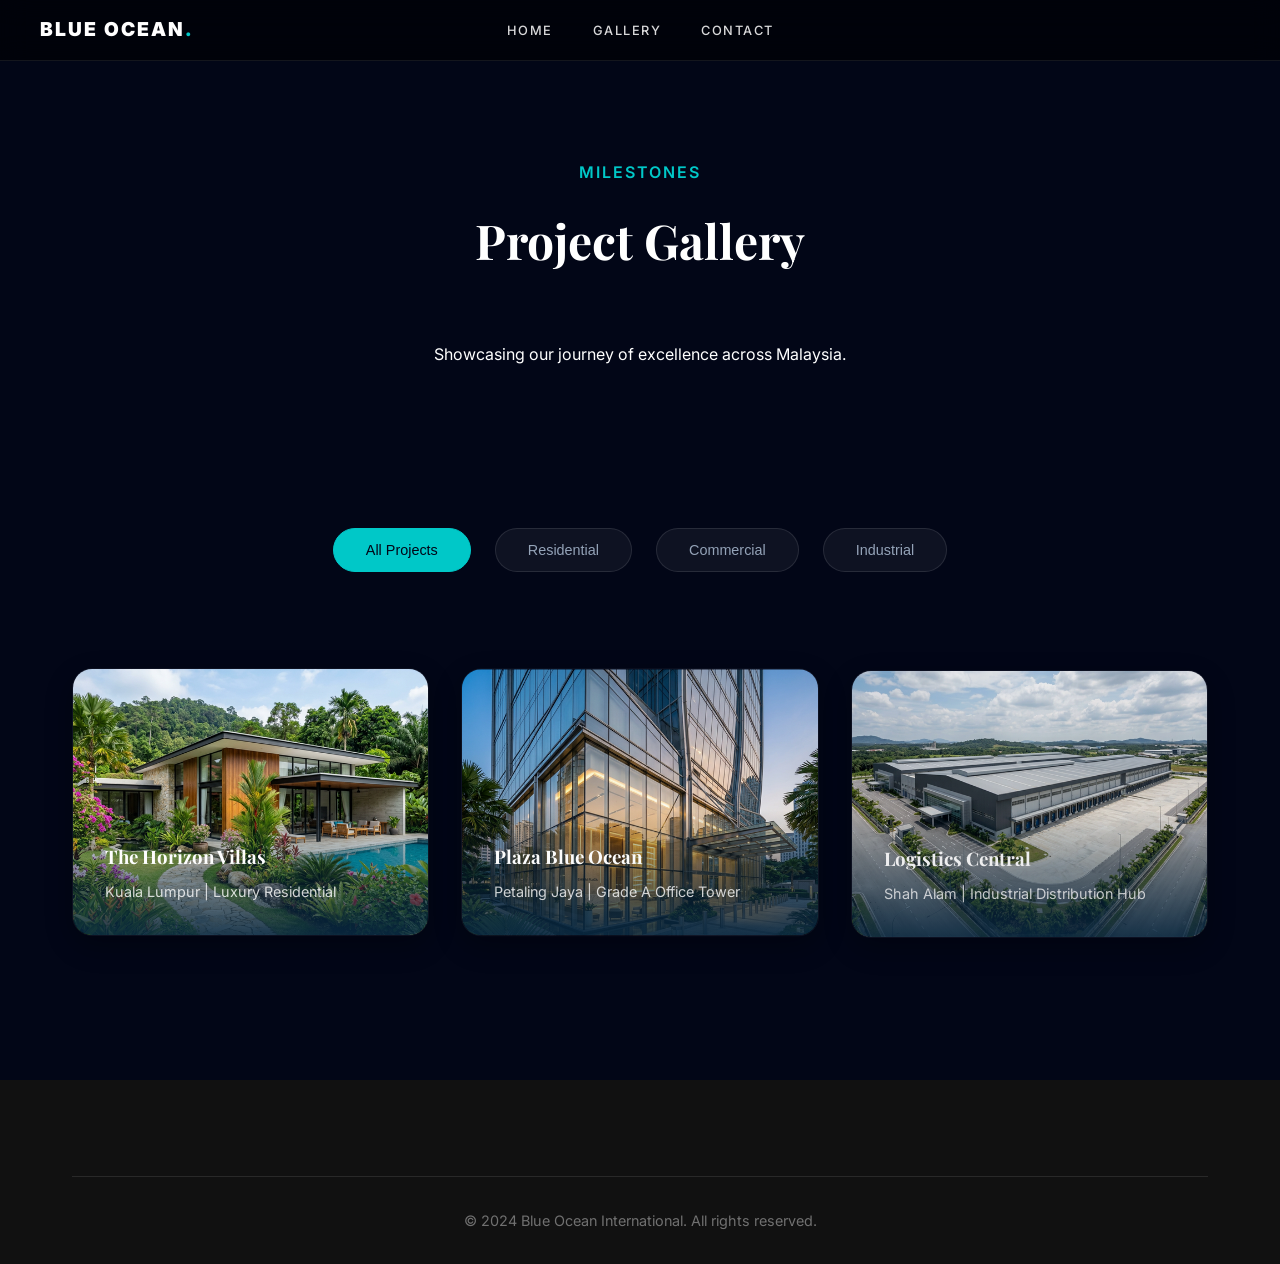
<file: gallery.html>
<!DOCTYPE html>
<html lang="en">

<head>
    <meta charset="UTF-8">
    <meta name="viewport" content="width=device-width, initial-scale=1.0">
    <title>Project Gallery | Blue Ocean International - Malaysia's Finest Landmarks</title>
    <meta name="description"
        content="Explore our portfolio of iconic construction projects across Malaysia. From luxury residential villas to Grade A commercial towers and industrial hubs.">

    <!-- Open Graph / Facebook -->
    <meta property="og:type" content="website">
    <meta property="og:url" content="https://blueoceaninternational.com.my/gallery.html">
    <meta property="og:title" content="Project Gallery | Blue Ocean International">
    <meta property="og:description"
        content="A showcase of engineering excellence and architectural milestones in Malaysia.">
    <meta property="og:image" content="images/hero.png">
    <link rel="preconnect" href="https://fonts.googleapis.com">
    <link rel="preconnect" href="https://fonts.gstatic.com" crossorigin>
    <link
        href="https://fonts.googleapis.com/css2?family=Inter:wght@300;400;500;600;700&family=Playfair+Display:ital,wght@0,400;0,700;1,400&display=swap"
        rel="stylesheet">
    <link rel="stylesheet" href="styles.css">
    <script src="https://cdnjs.cloudflare.com/ajax/libs/gsap/3.12.2/gsap.min.js"></script>
    <style>
        :root {
            --primary: #020617;
            /* Dark Navy */
            --accent: #00C8C8;
            /* Teal */
            --text-color: #E2E8F0;
            /* Light Gray */
            --transition: all 0.3s ease;
        }

        body {
            font-family: 'Inter', sans-serif;
            color: var(--text-color);
            background-color: var(--primary);
        }

        h1,
        h2,
        h3,
        h4,
        h5,
        h6,
        .section-title {
            font-family: 'Playfair Display', serif;
            color: white;
        }

        .gallery-hero {
            padding: 10rem 0 5rem;
            text-align: center;
            background: #020617;
            color: white;
        }

        .gallery-grid {
            display: grid;
            grid-template-columns: repeat(auto-fill, minmax(350px, 1fr));
            gap: 2rem;
            padding: 4rem 0;
            background: #020617;
        }

        .gallery-item {
            position: relative;
            border-radius: 20px;
            overflow: hidden;
            aspect-ratio: 4/3;
            cursor: pointer;
            box-shadow: 0 10px 30px rgba(0, 0, 0, 0.3);
            opacity: 0;
            transform: translateY(30px);
            border: 1px solid rgba(255, 255, 255, 0.05);
        }

        .gallery-item img {
            width: 100%;
            height: 100%;
            object-fit: cover;
            transition: transform 0.8s cubic-bezier(0.16, 1, 0.3, 1);
        }

        .gallery-item:hover img {
            transform: scale(1.1);
        }

        .gallery-caption {
            position: absolute;
            bottom: 0;
            left: 0;
            width: 100%;
            padding: 2rem;
            background: linear-gradient(to top, rgba(10, 42, 67, 0.9), transparent);
            color: white;
            transition: var(--transition);
        }

        .gallery-caption h3 {
            margin-bottom: 0.5rem;
        }

        .gallery-caption p {
            font-size: 0.9rem;
            opacity: 0.8;
        }

        /* Filter Tabs */
        .filter-tabs {
            display: flex;
            justify-content: center;
            gap: 1.5rem;
            margin-bottom: 2rem;
        }

        .filter-btn {
            padding: 0.8rem 2rem;
            border-radius: 50px;
            border: 1px solid rgba(255, 255, 255, 0.1);
            background: rgba(255, 255, 255, 0.05);
            color: #94A3B8;
            cursor: pointer;
            font-size: 0.9rem;
            transition: var(--transition);
        }

        .filter-btn.active {
            background: var(--accent);
            color: var(--primary);
            border-color: var(--accent);
        }

        .gallery-section {
            background: #020617;
        }

        .eyebrow {
            color: var(--accent);
            font-family: 'Inter', sans-serif;
            font-weight: 600;
            text-transform: uppercase;
            letter-spacing: 2px;
        }

        .section-title {
            font-family: 'Playfair Display', serif;
        }
    </style>
</head>

<body>
    <nav class="glass-nav">
        <div class="nav-container">
            <a href="index.html" class="logo">BLUE OCEAN<span>.</span></a>
            <ul class="nav-links">
                <li><a href="index.html">Home</a></li>
                <li><a href="gallery.html" class="active">Gallery</a></li>
                <li><a href="index.html#contact" class="btn-contact">Contact</a></li>
            </ul>
        </div>
    </nav>

    <div class="gallery-hero">
        <div class="container">
            <span class="eyebrow">Milestones</span>
            <h1 class="section-title">Project Gallery</h1>
            <p>Showcasing our journey of excellence across Malaysia.</p>
        </div>
    </div>

    <section class="gallery-section">
        <div class="container">
            <div class="filter-tabs">
                <button class="filter-btn active">All Projects</button>
                <button class="filter-btn">Residential</button>
                <button class="filter-btn">Commercial</button>
                <button class="filter-btn">Industrial</button>
            </div>

            <div class="gallery-grid" id="galleryGrid">
                <!-- Residential -->
                <div class="gallery-item residential">
                    <img src="images/project-residential.png" alt="Luxury Residential">
                    <div class="gallery-caption">
                        <h3>The Horizon Villas</h3>
                        <p>Kuala Lumpur | Luxury Residential</p>
                    </div>
                </div>
                <!-- Commercial -->
                <div class="gallery-item commercial">
                    <img src="images/project-commercial.png" alt="Premium Commercial Office">
                    <div class="gallery-caption">
                        <h3>Plaza Blue Ocean</h3>
                        <p>Petaling Jaya | Grade A Office Tower</p>
                    </div>
                </div>
                <!-- Industrial -->
                <div class="gallery-item industrial">
                    <img src="images/project-industrial.png" alt="Modern Warehouse Hub">
                    <div class="gallery-caption">
                        <h3>Logistics Central</h3>
                        <p>Shah Alam | Industrial Distribution Hub</p>
                    </div>
                </div>
            </div>
        </div>
    </section>

    <footer>
        <div class="container">
            <div class="footer-bottom">
                <p>&copy; 2024 Blue Ocean International. All rights reserved.</p>
            </div>
        </div>
    </footer>

    <script>
        // Simple entrance animation for gallery items
        gsap.to('.gallery-item', {
            opacity: 1,
            y: 0,
            stagger: 0.2,
            duration: 1,
            ease: "power3.out",
            delay: 0.5
        });

        // Filter Functionality Placeholder
        const filterBtns = document.querySelectorAll('.filter-btn');
        filterBtns.forEach(btn => {
            btn.addEventListener('click', () => {
                filterBtns.forEach(b => b.classList.remove('active'));
                btn.classList.add('active');
            });
        });
    </script>
</body>

</html>
</file>
<file: styles.css>
:root {
    --primary: #111111;
    /* Deep Black */
    --accent: #FFD100;
    /* Bumblebee Yellow */
    --accent-light: #FFF4BA;
    --text: #111111;
    /* Black text on light bg */
    --text-muted: #555555;
    --bg: #FFFFFF;
    /* Clean White */
    --bg-alt: #F7F7F7;
    /* Off-White */
    --glass: rgba(255, 255, 255, 0.85);
    --transition: all 0.6s cubic-bezier(0.16, 1, 0.3, 1);
}

* {
    margin: 0;
    padding: 0;
    box-sizing: border-box;
}

html {
    scroll-behavior: initial;
    /* Lenis handles smooth scroll */
}

body {
    font-family: 'Inter', sans-serif;
    background-color: var(--bg);
    color: var(--text);
    line-height: 1.6;
    overflow-x: hidden;
    width: 100%;
    -webkit-font-smoothing: antialiased;
}

main {
    width: 100%;
    overflow-x: hidden;
}

.grid-overlay {
    position: fixed;
    top: 0;
    left: 0;
    width: 100%;
    height: 100%;
    pointer-events: none;
    z-index: 9999;
    background-image:
        linear-gradient(rgba(255, 255, 255, 0.05) 1px, transparent 1px),
        linear-gradient(90deg, rgba(255, 255, 255, 0.05) 1px, transparent 1px);
    background-size: 100px 100px;
    background-position: center center;
    mix-blend-mode: difference;
    opacity: 0.8;
}

@media (max-width: 768px) {
    .grid-overlay {
        background-size: 50px 50px;
        opacity: 0.5;
    }
}

h1,
h2,
h3,
h4 {
    font-family: 'Playfair Display', serif;
    font-weight: 700;
}

.container {
    max-width: 1200px;
    margin: 0 auto;
    padding: 0 2rem;
}

/* ─── Navigation ─────────────────────────────────────────────────────── */
.glass-nav {
    position: fixed;
    top: 0;
    width: 100%;
    z-index: 1000;
    background: rgba(0, 0, 0, 0.55);
    backdrop-filter: blur(14px);
    -webkit-backdrop-filter: blur(14px);
    border-bottom: 1px solid rgba(255, 255, 255, 0.08);
    padding: 0.9rem 0;
    transition: background 0.4s ease;
}

.glass-nav.scrolled {
    background: rgba(0, 0, 0, 0.92);
}

.nav-container {
    max-width: 1400px;
    margin: 0 auto;
    display: grid;
    grid-template-columns: 1fr auto 1fr;
    align-items: center;
    padding: 0 2.5rem;
    gap: 2rem;
}

@media (max-width: 768px) {
    .nav-container {
        display: flex;
        justify-content: space-between;
        padding: 0 1.5rem;
    }
}

.logo {
    font-size: 1.2rem;
    font-weight: 900;
    text-decoration: none;
    color: #FFFFFF;
    letter-spacing: 2px;
    text-transform: uppercase;
    font-family: 'Inter', sans-serif;
    justify-self: start;
}

.logo span {
    color: var(--accent);
}

/* Centered nav links */
.nav-links {
    display: flex;
    list-style: none;
    gap: 2.5rem;
    align-items: center;
    justify-content: center;
}

.nav-links a {
    text-decoration: none;
    color: rgba(255, 255, 255, 0.85);
    font-weight: 500;
    font-size: 0.8rem;
    letter-spacing: 1.5px;
    text-transform: uppercase;
    transition: color 0.3s ease;
    font-family: 'Inter', sans-serif;
}

.nav-links a:hover {
    color: var(--accent);
}

/* Right icons */
.nav-icons {
    display: flex;
    align-items: center;
    gap: 0.5rem;
    justify-self: end;
}

@media (max-width: 768px) {
    .nav-icons {
        gap: 0.25rem;
    }
}

.nav-icon-btn {
    display: flex;
    align-items: center;
    justify-content: center;
    width: 40px;
    height: 40px;
    background: none;
    border: none;
    cursor: pointer;
    color: white;
    border-radius: 4px;
    transition: background 0.2s ease;
}

.nav-icon-btn:hover {
    background: rgba(255, 255, 255, 0.1);
}

/* Mobile Drawer */
.nav-wrapper {
    display: none;
    position: fixed;
    top: 0;
    right: -100%;
    width: 320px;
    height: 100vh;
    background: #111111;
    flex-direction: column;
    justify-content: center;
    padding: 4rem;
    z-index: 999;
    transition: right 0.4s cubic-bezier(0.16, 1, 0.3, 1);
    border-left: 1px solid rgba(255, 255, 255, 0.08);
}

.nav-wrapper.active {
    right: 0;
    display: flex;
}

.nav-links-mobile {
    list-style: none;
    display: flex;
    flex-direction: column;
    gap: 2rem;
}

.nav-links-mobile a {
    text-decoration: none;
    color: white;
    font-size: 1.5rem;
    font-weight: 700;
    font-family: 'Playfair Display', serif;
    transition: color 0.3s ease;
}

.nav-links-mobile a:hover {
    color: var(--accent);
}

/* mobile-toggle only shows on small screens */
.mobile-toggle {
    display: none;
}

@media (max-width: 768px) {
    .mobile-toggle {
        display: flex !important;
    }

    .nav-links {
        display: none;
    }
}

/* Hero Section */
.hero {
    position: relative;
    height: 100vh;
    display: flex;
    align-items: center;
    padding: 0 5%;
    color: white;
    overflow: hidden;
    z-index: 10;
}

.hero-bg-wrapper {
    position: absolute;
    top: 0;
    left: 0;
    width: 100%;
    height: 100%;
    z-index: -1;
}

.hero-img {
    width: 100%;
    height: 100%;
    object-fit: cover;
    transform: scale(1.1);
}

.hero-bg-video {
    position: absolute;
    top: 0;
    left: 0;
    width: 100%;
    height: 100%;
    object-fit: cover;
    object-position: center center;
    z-index: 0;
    transform-origin: center;
}


.hero-overlay {
    position: absolute;
    top: 0;
    left: 0;
    width: 100%;
    height: 100%;
    background: linear-gradient(to bottom,
            rgba(0, 0, 0, 0.4) 0%,
            rgba(0, 0, 0, 0.2) 50%,
            rgba(0, 0, 0, 0.6) 100%);
    z-index: 2;
}

.hero-3d-container {
    position: absolute;
    top: 0;
    left: 0;
    width: 100%;
    height: 100%;
    z-index: 2;
    overflow: hidden;
    opacity: 0;
    transition: opacity 1.5s ease;
    pointer-events: none;
}

.hero-placeholder {
    position: absolute;
    top: 0;
    left: 0;
    width: 100%;
    height: 100%;
    object-fit: cover;
    z-index: 1;
}

/* ─── Hero Floating Cards ────────────────────────────────────────── */
.hero-cards {
    position: absolute;
    bottom: 50px;
    right: 80px;
    width: 280px;
    background: white;
    padding: 20px;
    border-radius: 12px;
    box-shadow: 0 25px 60px rgba(0, 0, 0, 0.35);
    z-index: 100;
}

/* removed opacity rule dependent on revealed class */

.hero-card-slider {
    position: relative;
    height: 160px;
    margin-bottom: 15px;
}

.hero-card {
    position: absolute;
    top: 0;
    left: 0;
    width: 100%;
    height: 100%;
    opacity: 0;
    transition: opacity 0.8s ease, transform 0.8s ease;
    transform: translateX(10px);
    pointer-events: none;
}

.hero-card.active {
    opacity: 1;
    transform: translateX(0);
    pointer-events: auto;
}

.hero-card-img {
    width: 100%;
    height: 100px;
    border-radius: 6px;
    overflow: hidden;
    margin-bottom: 12px;
}

.hero-card-img img {
    width: 100%;
    height: 100%;
    object-fit: cover;
}

.hero-card-title {
    font-size: 0.8rem;
    font-weight: 700;
    color: #111111;
    margin: 0;
    line-height: 1.3;
    font-family: 'Inter', sans-serif;
}

.hero-card-footer {
    display: flex;
    justify-content: space-between;
    align-items: center;
    border-top: 1px solid #f2f2f2;
    padding-top: 10px;
}

.hero-card-dots {
    display: flex;
    gap: 5px;
}

.dot {
    width: 5px;
    height: 5px;
    border-radius: 50%;
    background: #e5e5e5;
    cursor: pointer;
    transition: all 0.3s ease;
}

.dot.active {
    background: var(--accent);
    width: 15px;
    border-radius: 3px;
}

.hero-card-arrow {
    width: 28px;
    height: 28px;
    background: #fdfdfd;
    color: var(--primary);
    border: 1px solid #eeeeee;
    border-radius: 50%;
    display: flex;
    align-items: center;
    justify-content: center;
    text-decoration: none;
    font-size: 0.8rem;
    transition: all 0.3s ease;
}

.hero-card-arrow:hover {
    background: var(--primary);
    color: white;
    border-color: var(--primary);
}

@media (max-width: 600px) {
    .hero-cards {
        display: none;
    }
}

.hero-3d-container canvas {
    display: block;
    width: 100% !important;
    height: 100% !important;
    outline: none;
}

.loader-3d {
    position: absolute;
    bottom: 50px;
    right: 50px;
    text-align: right;
    color: var(--accent);
    z-index: 10;
    transition: opacity 1s ease;
    background: rgba(2, 6, 23, 0.6);
    padding: 1.5rem;
    border-radius: 20px;
    backdrop-filter: blur(10px);
    border: 1px solid rgba(255, 255, 255, 0.1);
}

.spinner {
    width: 30px;
    height: 30px;
    border: 2px solid rgba(100, 255, 218, 0.1);
    border-top: 2px solid var(--accent);
    border-radius: 50%;
    animation: spin 1s linear infinite;
    margin-bottom: 0.5rem;
    display: inline-block;
}

@keyframes spin {
    0% {
        transform: rotate(0deg);
    }

    100% {
        transform: rotate(360deg);
    }
}

.hero-overlay {
    position: absolute;
    top: 0;
    left: 0;
    width: 100%;
    height: 100%;
    background: radial-gradient(circle at center, transparent 0%, rgba(2, 6, 23, 0.5) 100%),
        linear-gradient(to bottom, transparent 80%, rgba(2, 6, 23, 1) 100%);
    z-index: 2;
    pointer-events: none;
}

.hero-content {
    max-width: 650px;
    z-index: 40;
    position: relative;
    text-align: left;
    pointer-events: none;
}

.hero-title {
    font-size: clamp(3.5rem, 8vw, 5.5rem);
    font-weight: 800;
    line-height: 1;
    margin-bottom: 2rem;
    opacity: 1;
    color: white;
    letter-spacing: -2px;
    text-shadow: 0 4px 10px rgba(0, 0, 0, 0.3);
}

.highlight {
    color: var(--accent);
}

.hero-subtitle {
    font-size: 1.15rem;
    font-weight: 400;
    line-height: 1.6;
    letter-spacing: 0;
    text-transform: none;
    max-width: 500px;
    opacity: 1;
    color: rgba(255, 255, 255, 0.9);
}

.scroll-indicator {
    position: absolute;
    bottom: 2rem;
    left: 50%;
    transform: translateX(-50%);
    font-size: 0.8rem;
    opacity: 0.7;
}

.mouse-icon {
    width: 20px;
    height: 35px;
    border: 2px solid white;
    border-radius: 20px;
    margin: 10px auto;
    position: relative;
}

.mouse-icon::after {
    content: '';
    position: absolute;
    top: 5px;
    left: 50%;
    transform: translateX(-50%);
    width: 4px;
    height: 4px;
    background: white;
    border-radius: 50%;
    animation: scrollMove 2s infinite;
}

@keyframes scrollMove {
    0% {
        transform: translate(-50%, 0);
        opacity: 1;
    }

    100% {
        transform: translate(-50%, 15px);
        opacity: 0;
    }
}

/* General Sections */
section {
    padding: 5rem 0;
}

.section-title {
    font-size: 3rem;
    margin-bottom: 4rem;
    text-align: center;
}

/* ─── Vision Section ─────────────────────────────────────────── */
.vision-section {
    position: relative;
    padding: 0;
    overflow: hidden; /* Prevent horizontal overflow */
    background: #000;
    min-height: 500vh;
    width: 100%;
}

.vision-outer {
    height: 100vh;
    width: 100%;
    position: relative;
    overflow: hidden;
    max-width: 100%;
}

.vision-bechtel {
    display: grid;
    grid-template-columns: 240px 1fr;
    height: 100vh;
    width: 100%;
}

/* Left Sidebar */
.vision-sidebar {
    background: var(--accent);
    /* Bumblebee Yellow */
    display: flex;
    flex-direction: column;
    justify-content: center;
    padding: 3rem 2rem;
}

.vision-sidebar-item {
    display: flex;
    align-items: baseline;
    gap: 1rem;
    padding: 1rem 0;
    border-bottom: 1px solid rgba(0, 0, 0, 0.1);
    cursor: pointer;
    transition: all 0.3s ease;
    opacity: 0.5;
}

.vision-sidebar-item:last-child {
    border-bottom: none;
}

.vision-sidebar-item.active,
.vision-sidebar-item:hover {
    opacity: 1;
}

.sidebar-num {
    font-size: 0.7rem;
    font-weight: 700;
    color: #111111;
    letter-spacing: 1px;
    min-width: 20px;
}

.sidebar-label {
    font-size: 1rem;
    font-weight: 700;
    color: #111111;
    font-family: 'Playfair Display', serif;
    line-height: 1.2;
}

.vision-sidebar-item.active .sidebar-label,
.vision-sidebar-item:hover .sidebar-label {
    font-size: 1.4rem;
    color: #000;
    font-weight: 800;
}

.vision-sidebar-item.active {
    opacity: 1;
    transform: translateX(15px);
    border-bottom: 2px solid #000;
}

/* Video Panel */
.vision-video-panel {
    position: relative;
    overflow: hidden;
    display: flex;
    align-items: center;
}

/* merged into .vision-video below */

.vision-video-overlay {
    position: absolute;
    inset: 0;
    background: linear-gradient(to right,
            rgba(0, 0, 0, 0.85) 0%,
            rgba(0, 0, 0, 0.5) 50%,
            rgba(0, 0, 0, 0.2) 100%);
    z-index: 1;
}

/* Text on top of video */
.vision-body {
    position: relative;
    z-index: 2;
    padding: 4rem 3.5rem;
    display: flex;
    flex-direction: column;
    justify-content: center;
    max-width: 600px;
    opacity: 1;
    transition: transform 0.8s ease, opacity 0.8s ease;
}

.vision-body.fade-out {
    opacity: 0;
    transform: translateY(-20px);
}

.vision-body.fade-in {
    opacity: 0;
    transform: translateY(20px);
}

.vision-body h2 {
    font-size: 2.8rem;
    color: #FFFFFF;
    line-height: 1.2;
    margin: 1rem 0 1.5rem;
    text-shadow: 0 2px 10px rgba(0, 0, 0, 0.5);
}

.vision-video {
    position: absolute;
    top: 0;
    left: 0;
    width: 100%;
    height: 100%;
    object-fit: cover;
    z-index: 0;
    transition: opacity 1s ease;
}

.vision-body p {
    font-size: 1rem;
    color: rgba(255, 255, 255, 0.8);
    line-height: 1.8;
    margin-bottom: 2rem;
}

.vision-body .eyebrow {
    color: var(--accent);
}

.vision-learn-more {
    display: inline-flex;
    align-items: center;
    gap: 0.5rem;
    font-size: 0.8rem;
    font-weight: 700;
    letter-spacing: 2px;
    color: #FFFFFF;
    text-decoration: none;
    border-bottom: 2px solid var(--accent);
    padding-bottom: 2px;
    transition: gap 0.3s ease;
    width: fit-content;
}

.vision-learn-more:hover {
    gap: 1rem;
}

.vision-learn-more span {
    color: var(--accent);
    font-size: 1.1rem;
}

/* Right Image */
.vision-image {
    overflow: hidden;
}

.vision-image img {
    width: 100%;
    height: 100%;
    object-fit: cover;
    display: block;
    transition: transform 0.8s ease;
}

.vision-image:hover img {
    transform: scale(1.04);
}

/* responsive */
@media (max-width: 900px) {
    .vision-section {
        min-height: 100vh; /* Don't force massive height here, let pinning handle it */
    }

    .vision-bechtel {
        grid-template-columns: 1fr;
        height: auto; /* Let content height settle */
        min-height: 100vh;
    }

    .vision-outer {
        height: 100vh;
    }

    .vision-sidebar {
        flex-direction: row;
        flex-wrap: nowrap;
        overflow-x: auto;
        justify-content: flex-start;
        padding: 1rem;
        gap: 1.5rem;
        height: auto;
        width: 100%;
        max-width: 100%;
        -ms-overflow-style: none;
        scrollbar-width: none;
    }

    .vision-sidebar::-webkit-scrollbar {
        display: none;
    }

    .vision-sidebar-item {
        border-bottom: none;
        padding: 0.5rem 0;
        white-space: nowrap;
        flex-shrink: 0;
    }

    .vision-sidebar-item.active {
        transform: none;
        border-bottom: 2px solid #000;
    }

    .vision-body {
        padding: 2rem 1.5rem;
    }

    .vision-body h2 {
        font-size: 2.2rem;
    }

    .vision-video-panel {
        height: calc(100vh - 80px); /* Account for mobile sidebar/nav */
    }
}

.eyebrow {
    color: var(--accent);
    text-transform: uppercase;
    font-weight: 600;
    letter-spacing: 2px;
    display: block;
    margin-bottom: 1rem;
}

.vision-text h2 {
    font-size: 3.5rem;
    line-height: 1.2;
    margin-bottom: 2rem;
    color: var(--primary);
}

.vision-text p {
    font-size: 1.1rem;
    line-height: 1.8;
    color: var(--text-muted);
    margin-bottom: 1.5rem;
}

.text-link {
    color: var(--accent);
    text-decoration: none;
    font-weight: 600;
    font-size: 0.95rem;
    border-bottom: 1px solid var(--accent);
    padding-bottom: 2px;
    transition: var(--transition);
}

.text-link:hover {
    opacity: 0.7;
}

.vision-stat {
    display: flex;
    flex-direction: column;
    background: #111111;
    border-radius: 28px;
    padding: 0.5rem 0;
    overflow: hidden;
    box-shadow: 0 20px 60px rgba(0, 0, 0, 0.18);
}

.stat-item {
    padding: 2rem 2.5rem;
    border-bottom: 1px solid rgba(255, 255, 255, 0.07);
    transition: background 0.3s ease;
}

.stat-item:last-child {
    border-bottom: none;
}

.stat-item:hover {
    background: rgba(255, 255, 255, 0.04);
}

.stat-number {
    font-size: 2.8rem;
    font-family: 'Inter', sans-serif;
    font-weight: 800;
    display: block;
    color: #FFD100;
    line-height: 1;
    margin-bottom: 0.5rem;
    letter-spacing: -1.5px;
}

.stat-label {
    font-size: 0.85rem;
    color: rgba(255, 255, 255, 0.45);
    text-transform: none;
    letter-spacing: 0;
    font-weight: 400;
}

/* Why Section */
.why-section {
    background: linear-gradient(135deg, #f8fafc 0%, #e2e8f0 100%);
    position: relative;
    overflow: hidden;
}

.why-section::before {
    content: '';
    position: absolute;
    top: -10%;
    right: -10%;
    width: 40%;
    height: 40%;
    background: radial-gradient(circle, rgba(255, 209, 0, 0.05) 0%, transparent 70%);
    z-index: 0;
}

.why-3d-canvas {
    width: 100%;
    aspect-ratio: 4 / 3;
    border-radius: 40px;
    overflow: hidden;
    background: rgba(255, 255, 255, 0.4);
    backdrop-filter: blur(20px);
    -webkit-backdrop-filter: blur(20px);
    border: 1px solid rgba(255, 255, 255, 0.7);
    box-shadow: 0 40px 100px rgba(15, 23, 42, 0.08);
    position: relative;
    z-index: 1;
}

.why-3d-canvas canvas {
    width: 100% !important;
    height: 100% !important;
    display: block;
}

.why-grid {
    display: grid;
    grid-template-columns: 1fr 1fr;
    gap: 6rem;
    align-items: center;
}

.why-list {
    margin-top: 3.5rem;
    display: flex;
    flex-direction: column;
    gap: 0.25rem;
}

.why-item {
    display: flex;
    gap: 1.5rem;
    align-items: center;
    padding: 0.75rem 1.25rem;
    border-radius: 20px;
    transition: all 0.4s cubic-bezier(0.16, 1, 0.3, 1);
    background: transparent;
}

.why-item:hover {
    background: white;
    box-shadow: 0 15px 35px rgba(15, 23, 42, 0.05);
    transform: translateX(10px);
}

.why-icon {
    font-size: 1.5rem;
    background: rgba(255, 255, 255, 0.8);
    backdrop-filter: blur(10px);
    -webkit-backdrop-filter: blur(10px);
    width: 64px;
    height: 64px;
    display: flex;
    align-items: center;
    justify-content: center;
    border-radius: 18px;
    box-shadow: 0 8px 20px rgba(15, 23, 42, 0.06);
    flex-shrink: 0;
    border: 1px solid rgba(255, 255, 255, 1);
}

.why-item h4 {
    margin-bottom: 0.4rem;
    font-size: 1.1rem;
    color: var(--primary);
    font-family: 'Inter', sans-serif;
    font-weight: 700;
}

.why-item p {
    font-size: 0.9rem;
    color: var(--text-muted);
    line-height: 1.6;
}

.rounded-img {
    width: 100%;
    border-radius: 40px;
    box-shadow: 0 30px 60px rgba(0, 0, 0, 0.1);
}

.projects-scroller {
    position: relative;
    padding: 4rem 0;
    background: #0a0a0a;
    /* Pure Dark */
    overflow: visible;
}

.projects-sticky-header {
    background: #0a0a0a;
    padding-bottom: 1rem;
    text-align: center;
}

.projects-sticky-header .section-title {
    margin: 1.5rem 0 2rem;
    font-size: clamp(2rem, 5vw, 3rem);
    text-transform: uppercase;
    letter-spacing: 2px;
    color: #ffffff;
    /* Explicit White */
}

.projects-horizontal-container {
    position: relative;
    width: 100%;
    height: 70vh; /* Better proportion on mobile */
    overflow: hidden;
    background: #0a0a0a;
}

.projects-track {
    display: flex;
    height: 100%;
    width: max-content;
    padding: 0 5%;
    gap: 2rem;
    align-items: center;
}

.project-card-h {
    position: relative;
    width: 42vw;
    /* Reduced width to approx half of current (85vw) */
    height: 90%;
    border-radius: 30px;
    overflow: hidden;
    flex-shrink: 0;
    box-shadow: 0 40px 100px rgba(0, 0, 0, 0.4);
    cursor: pointer;
    transition: transform 0.6s cubic-bezier(0.16, 1, 0.3, 1);
}

.project-card-h:hover {
    transform: scale(1.02);
}

.project-card-h img {
    position: absolute;
    inset: 0;
    width: 100%;
    height: 100%;
    object-fit: cover;
    z-index: 0;
}

.project-card-h .project-badge {
    position: absolute;
    top: 2.5rem;
    left: 2.5rem;
    background: var(--accent);
    color: #000;
    padding: 0.6rem 1.4rem;
    border-radius: 50px;
    font-size: 0.75rem;
    font-weight: 800;
    letter-spacing: 1px;
    z-index: 5;
}

.project-info-h {
    position: absolute;
    bottom: 0;
    left: 0;
    width: 100%;
    padding: 5rem 4rem 4rem;
    /* more breathing room */
    background: linear-gradient(to top, rgba(0, 0, 0, 0.9) 0%, rgba(0, 0, 0, 0.4) 50%, transparent 100%);
    color: white;
    z-index: 2;
}

.p-category {
    display: block;
    font-size: 0.8rem;
    text-transform: uppercase;
    letter-spacing: 2px;
    color: var(--accent);
    margin-bottom: 0.75rem;
    font-weight: 700;
}

.project-info-h h3 {
    font-size: clamp(1.8rem, 4vw, 2.8rem);
    margin-bottom: 1.2rem;
    font-family: 'Playfair Display', serif;
    font-weight: 800;
}

.project-info-h .btn-text {
    color: #fff;
    text-decoration: none;
    font-weight: 700;
    border-bottom: 2px solid var(--accent);
    padding-bottom: 4px;
    font-size: 0.9rem;
    transition: all 0.3s ease;
}

.project-info-h .btn-text:hover {
    color: var(--accent);
}

/* Process Section */
.process-section {
    padding: 5rem 0;
}

.process-grid {
    display: grid;
    grid-template-columns: 1fr 1fr;
    gap: 6rem;
    align-items: center;
}

.process-steps {
    margin-top: 3rem;
    display: flex;
    flex-direction: column;
    gap: 2.5rem;
}

.step {
    display: flex;
    gap: 2rem;
    align-items: flex-start;
}

.step-num {
    font-size: 1.2rem;
    font-weight: 800;
    color: var(--accent);
    background: rgba(212, 175, 55, 0.1);
    width: 50px;
    height: 50px;
    display: flex;
    align-items: center;
    justify-content: center;
    border-radius: 50%;
    flex-shrink: 0;
}

/* Leadership */
.leadership-section {
    background: var(--bg-alt);
    padding: 5rem 0;
}

.leadership-grid {
    display: grid;
    grid-template-columns: repeat(3, 1fr);
    gap: 3rem;
}

.leader-card {
    background: var(--bg);
    padding: 4rem 2rem;
    border-radius: 30px;
    text-align: center;
    box-shadow: 0 10px 30px rgba(15, 23, 42, 0.03);
    border: 1px solid rgba(15, 23, 42, 0.05);
}

.leader-card h4 {
    color: var(--primary);
    font-size: 1.5rem;
    margin-bottom: 0.5rem;
}

.leader-card p {
    color: var(--text-muted);
}

/* Contact Form */
.contact-form-section {
    padding: 5rem 0;
    background: var(--bg);
}

.form-wrapper {
    display: grid;
    grid-template-columns: 1fr 1fr;
    gap: 5rem;
    background: var(--primary);
    color: white;
    padding: 6rem;
    border-radius: 50px;
}

.form-group input,
.form-group textarea {
    width: 100%;
    padding: 1.2rem;
    border-radius: 15px;
    border: 1px solid rgba(255, 255, 255, 0.1);
    background: rgba(255, 255, 255, 0.05);
    color: white;
    font-family: inherit;
}

/* Footer */
footer {
    background: #111111;
    color: white;
    padding: 6rem 0 2rem;
}

.footer-bottom {
    border-top: 1px solid rgba(255, 255, 255, 0.1);
    padding-top: 2rem;
    text-align: center;
    font-size: 0.9rem;
    color: rgba(255, 255, 255, 0.4);
}

/* ─── Services Section ─────────────────────────────────────────── */
.services-section {
    background: var(--bg-alt);
}

.services-grid {
    display: grid;
    grid-template-columns: repeat(3, 1fr);
    gap: 2rem;
}

.service-card {
    background: var(--bg);
    padding: 3rem 2.5rem;
    border-radius: 30px;
    border: 1px solid rgba(15, 23, 42, 0.05);
    transition: var(--transition);
    cursor: pointer;
}

.service-card:hover {
    transform: translateY(-8px);
    box-shadow: 0 20px 50px rgba(15, 23, 42, 0.08);
}

.service-card h3 {
    font-size: 1.5rem;
    margin-bottom: 1rem;
    color: var(--primary);
}

.service-card p {
    color: var(--text-muted);
    font-size: 0.95rem;
    line-height: 1.7;
}

/* ─── CTA Section ──────────────────────────────────────────────── */
.cta-section {
    padding: 3rem 2rem;
}

.cta-banner {
    background: var(--primary);
    color: white;
    padding: 5rem 4rem;
    border-radius: 40px;
    text-align: center;
}

.cta-banner h2 {
    font-size: 3rem;
    margin-bottom: 1rem;
    color: white;
}

.cta-banner p {
    color: rgba(255, 255, 255, 0.7);
    margin-bottom: 0;
}

.btn-primary {
    display: inline-block;
    background: var(--accent);
    color: var(--primary);
    text-decoration: none;
    padding: 1rem 2.5rem;
    border-radius: 50px;
    font-weight: 700;
    margin-top: 2rem;
    transition: var(--transition);
}

.btn-primary:hover {
    transform: scale(1.05);
    filter: brightness(1.1);
}

/* ─── Contact Form ─────────────────────────────────────────────── */
.actual-form {
    display: flex;
    flex-direction: column;
    gap: 1.5rem;
}

.form-group input::placeholder,
.form-group textarea::placeholder {
    color: rgba(255, 255, 255, 0.4);
}

.form-group textarea {
    min-height: 150px;
    resize: vertical;
}

/* ─── Footer ───────────────────────────────────────────────────── */
.footer-grid {
    display: grid;
    grid-template-columns: 2fr 1fr 1fr;
    gap: 4rem;
    margin-bottom: 4rem;
}

.footer-info .logo {
    color: white;
    margin-bottom: 1.5rem;
    display: block;
    font-size: 1.3rem;
}

.footer-info p {
    color: rgba(255, 255, 255, 0.5);
    font-size: 0.9rem;
    line-height: 1.8;
}

footer h4 {
    margin-bottom: 1.5rem;
    font-size: 1rem;
    color: white;
}

footer ul {
    list-style: none;
}

footer ul li {
    margin-bottom: 0.8rem;
}

footer a {
    color: rgba(255, 255, 255, 0.6);
    text-decoration: none;
    font-size: 0.9rem;
    transition: var(--transition);
}

footer a:hover {
    color: var(--accent);
}

/* ─── Mobile Toggle ────────────────────────────────────────────── */
.mobile-toggle {
    display: none;
    background: none;
    border: none;
    cursor: pointer;
    z-index: 1100;
}

/* Responsive */
@media (max-width: 1024px) {

    .vision-grid,
    .why-grid,
    .project-preview-grid {
        grid-template-columns: 1fr;
        gap: 4rem;
    }

    .hero-title {
        font-size: 4rem;
    }
}

@media (max-width: 768px) {
    .mobile-toggle {
        display: flex !important;
        visibility: visible;
        opacity: 1;
    }

    .nav-wrapper {
        position: fixed;
        top: 0;
        right: -100%;
        width: 100%;
        max-width: 400px;
        height: 100vh;
        background: #111111;
        flex-direction: column;
        justify-content: center;
        padding: 4rem;
        transition: var(--transition);
        border-left: 1px solid rgba(255, 255, 255, 0.1);
    }

    .nav-wrapper.active {
        right: 0;
    }

    .nav-links {
        display: none;
    }

    .nav-links-mobile {
        list-style: none;
        display: flex;
        flex-direction: column;
        gap: 2rem;
    }

    .nav-links-mobile a {
        text-decoration: none;
        color: white;
        font-size: 1.8rem;
        font-weight: 700;
        font-family: 'Playfair Display', serif;
        transition: color 0.3s ease;
    }

    .nav-links-mobile a:hover {
        color: var(--accent);
    }

    .hero-title {
        font-size: clamp(2.2rem, 10vw, 3.2rem);
        margin-bottom: 1.5rem;
        letter-spacing: -1px;
    }

    .hero-subtitle {
        font-size: 1rem;
    }

    .vision-body {
        padding: 2.5rem 1.5rem;
    }

    .vision-body h2 {
        font-size: 2.22rem;
    }

    .project-card-h {
        width: 78vw; /* Show a bit of the next card */
    }

    .form-wrapper {
        grid-template-columns: 1fr;
        padding: 3rem 2rem;
        gap: 3rem;
        border-radius: 30px;
    }

    .cta-banner {
        padding: 3rem 2rem;
    }

    .cta-banner h2 {
        font-size: 2.2rem;
    }

    .section-title {
        font-size: 2.2rem;
    }

    footer .footer-grid {
        grid-template-columns: 1fr;
        gap: 3rem;
    }
}

/* ─── Statement Section ──────────────────────────────────────────── */
.statement-section {
    background: var(--bg);
    padding: 6rem 2rem;
    border-top: 1px solid rgba(0, 0, 0, 0.06);
    border-bottom: 1px solid rgba(0, 0, 0, 0.06);
}

.statement-container {
    max-width: 780px;
    margin: 0 auto;
}

.statement-heading {
    font-size: clamp(2.2rem, 5vw, 3.5rem);
    color: var(--primary);
    line-height: 1.15;
    margin-bottom: 2.5rem;
    text-align: center;
}

.statement-body {
    display: flex;
    flex-direction: column;
    gap: 1.5rem;
    margin-bottom: 3rem;
}

.statement-body p {
    font-size: 1.05rem;
    color: var(--text-muted);
    line-height: 1.85;
}

.statement-cta {
    display: inline-flex;
    align-items: center;
    gap: 1rem;
    text-decoration: none;
    cursor: pointer;
}

.cta-circle {
    width: 52px;
    height: 52px;
    background: var(--accent);
    color: var(--primary);
    border-radius: 50%;
    display: flex;
    align-items: center;
    justify-content: center;
    font-size: 1.3rem;
    font-weight: 700;
    flex-shrink: 0;
    transition: transform 0.3s ease, background 0.3s ease;
}

.statement-cta:hover .cta-circle {
    transform: scale(1.1) translateX(4px);
    background: var(--primary);
    color: var(--accent);
}

.cta-text {
    font-size: 1rem;
    font-weight: 800;
    color: var(--primary);
    letter-spacing: 0.5px;
    transition: color 0.3s ease;
}

.statement-cta:hover .cta-text {
    color: var(--accent);
}
</file>
